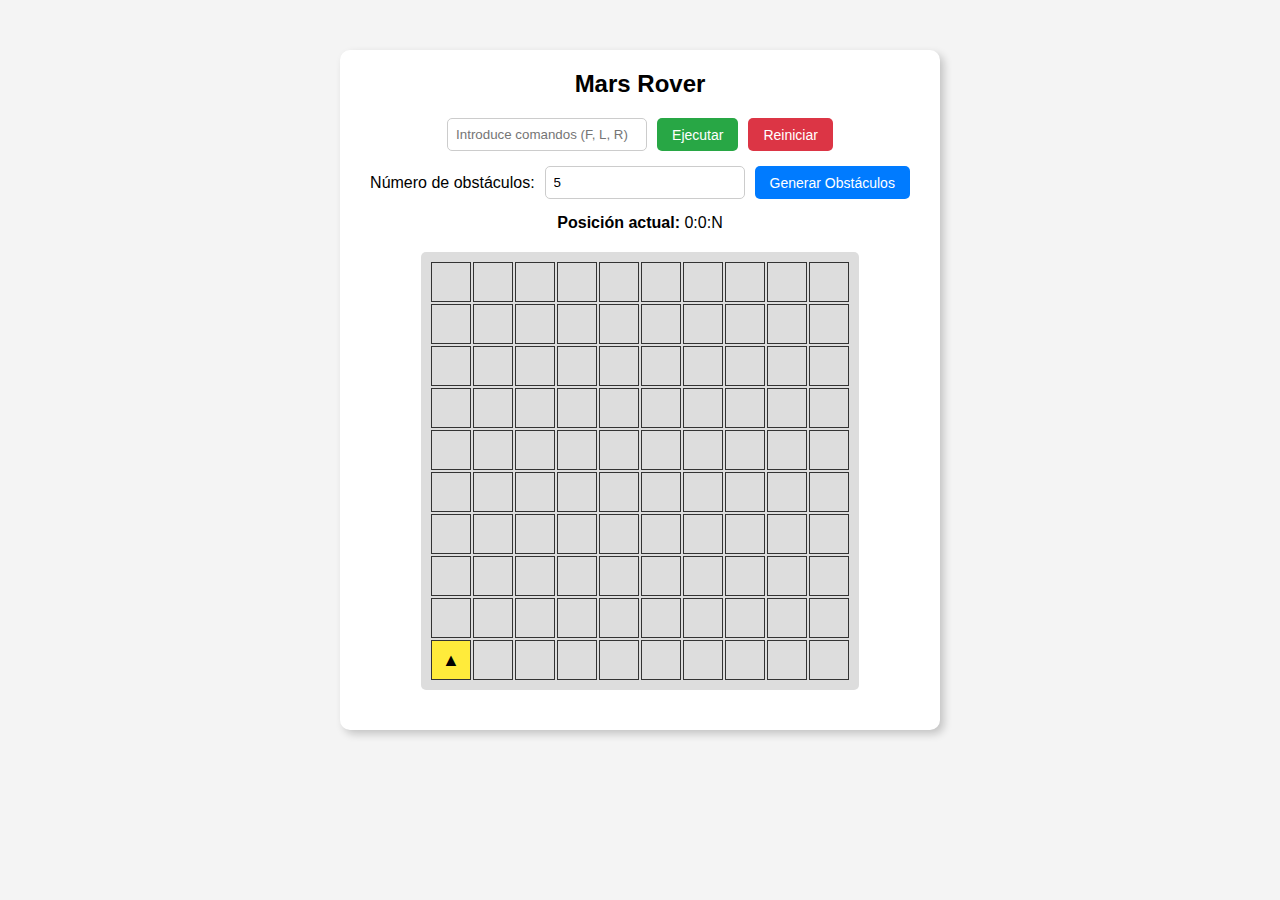
<file: index.html>
<!DOCTYPE html>
<html lang="es">

<head>
    <meta charset="UTF-8">
    <meta name="viewport" content="width=device-width, initial-scale=1.0">
    <title>Mars Rover</title>
    <link rel="stylesheet" href="css/styles.css">
</head>

<body>
    <div class="container">
        <h1>Mars Rover</h1>

        <div class="controls">
            <input type="text" id="commands" placeholder="Introduce comandos (F, L, R)">
            <button id="executeButton">Ejecutar</button>
            <button id="resetButton">Reiniciar</button>
        </div>

        <div class="obstacle-controls">
            <label for="obstacles">Número de obstáculos:</label>
            <input type="number" id="obstacles" min="0" max="100" value="5">
            <button id="generateObstacles">Generar Obstáculos</button>
        </div>

        <div class="info">
            <p><strong>Posición actual:</strong> <span id="position">0:0:N</span></p>
        </div>

        <div class="message-container">
            <p id="message" class="error-message"></p>
        </div>

        <div class="grid-container">
            <div id="grid"></div>
        </div>
    </div>

    <script src="js/Rover.js"></script>
    <script src="js/Obstacle.js"></script>
    <script src="js/app.js"></script>
</body>

</html>
</file>
<file: css/styles.css>
* {
    box-sizing: border-box;
    margin: 0;
    padding: 0;
}

body {
    font-family: Arial, sans-serif;
    text-align: center;
    margin: 50px;
    background-color: #f4f4f4;
}

.container {
    max-width: 600px;
    margin: auto;
    padding: 20px;
    background: white;
    border-radius: 10px;
    box-shadow: 4px 4px 8px rgba(0, 0, 0, 0.2);
}

h1 {
    margin-bottom: 20px;
    font-size: 24px;
}

.info {
    display: flex;
    justify-content: center;
    margin-top: 15px;
    font-size: 16px;
}

.error-message {
    color: red;
    font-weight: bold;
    margin-top: 10px;
}

.controls, .obstacle-controls {
    margin-bottom: 15px;
    display: flex;
    justify-content: center;
    gap: 10px;
}

.controls input, .obstacle-controls input {
    width: 200px;
    padding: 8px;
    border: 1px solid #ccc;
    border-radius: 5px;
}

.obstacle-controls label {
    display: flex;
    align-items: center;
}

button {
    padding: 8px 15px;
    border: none;
    border-radius: 5px;
    cursor: pointer;
    font-size: 14px;
    transition: 0.3s;
}

#executeButton {
    background-color: #28a745;
    color: white;
}

#executeButton:hover {
    background-color: #218838;
}

/* Botón Reiniciar */
#resetButton {
    background-color: #dc3545;
    color: white;
}

#resetButton:hover {
    background-color: #c82333;
}

#generateObstacles {
    background-color: #007bff;
    color: white;
}

#generateObstacles:hover {
    background-color: #0056b3;
}

#grid {
    display: grid;
    grid-template-columns: repeat(10, 40px);
    grid-template-rows: repeat(10, 40px);
    gap: 2px;
    margin: 20px auto;
    width: fit-content;
    background: #ddd;
    padding: 10px;
    border-radius: 5px;
}

.cell {
    width: 40px;
    height: 40px;
    border: 1px solid #333;
    display: flex;
    align-items: center;
    justify-content: center;
    font-size: 18px;
    font-weight: bold;
}

.rover {
    background-color: #ffeb3b;
    color: black;
}

.obstacle {
    background-color: black;
    color: white;
}
</file>
